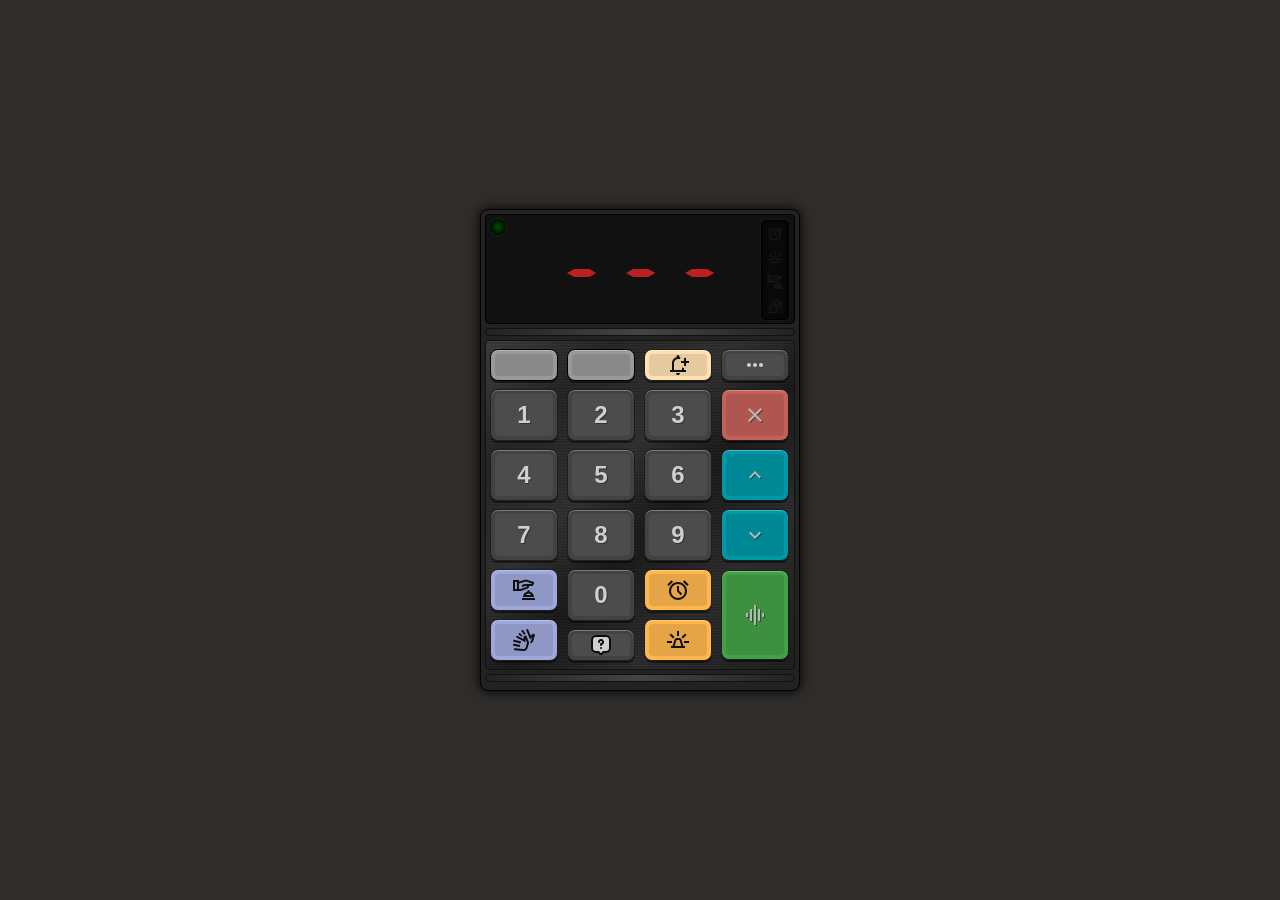
<file: index.html>
<!doctype html>
<html lang="fa" dir="rtl" app-theme="dark">
    <head>
        <meta charset="UTF-8" />
        <meta name="viewport" content="width=device-width, initial-scale=1.0" />
        <title>Golmohammadi | Fara khan</title>
        <link rel="stylesheet" href="./css/app.css" />
    </head>
    <body>
        <!-- center main -->
        <div id="Center">
            <div class="container">
                <!-- app-monitor -->
                <div class="app-monitor">
                    <input id="getnum" type="hidden" value="0" />
                    <div id="LCD" class="LCD">- - -</div>
                    <div class="led-right">
                        <span class="noticon" id="led_muzic">
                            <svg
                                xmlns="http://www.w3.org/2000/svg"
                                height="24px"
                                viewBox="0 -960 960 960"
                                width="24px"
                                fill="#e3e3e3"
                            >
                                <path
                                    d="M339.5-108.5q-65.5-28.5-114-77t-77-114Q120-365 120-440t28.5-140.5q28.5-65.5 77-114t114-77Q405-800 480-800t140.5 28.5q65.5 28.5 114 77t77 114Q840-515 840-440t-28.5 140.5q-28.5 65.5-77 114t-114 77Q555-80 480-80t-140.5-28.5ZM480-440Zm112 168 56-56-128-128v-184h-80v216l152 152ZM224-866l56 56-170 170-56-56 170-170Zm512 0 170 170-56 56-170-170 56-56ZM480-160q117 0 198.5-81.5T760-440q0-117-81.5-198.5T480-720q-117 0-198.5 81.5T200-440q0 117 81.5 198.5T480-160Z"
                                />
                            </svg>
                        </span>
                        <span class="noticon" id="led_warning">
                            <svg
                                xmlns="http://www.w3.org/2000/svg"
                                height="24px"
                                viewBox="0 -960 960 960"
                                width="24px"
                                fill="#e3e3e3"
                            >
                                <path
                                    d="M200-160v-80h64l79-263q8-26 29.5-41.5T420-560h120q26 0 47.5 15.5T617-503l79 263h64v80H200Zm148-80h264l-72-240H420l-72 240Zm92-400v-200h80v200h-80Zm238 99-57-57 142-141 56 56-141 142Zm42 181v-80h200v80H720ZM282-541 141-683l56-56 142 141-57 57ZM40-360v-80h200v80H40Zm440 120Z"
                                />
                            </svg>
                        </span>

                        <span class="noticon" id="led_ding">
                            <svg
                                xmlns="http://www.w3.org/2000/svg"
                                height="24px"
                                viewBox="0 -960 960 960"
                                width="24px"
                                fill="#e3e3e3"
                            >
                                <path
                                    d="M400-80v-80h520v80H400Zm40-120q0-81 51-141.5T620-416v-25q0-17 11.5-28.5T660-481q17 0 28.5 11.5T700-441v25q77 14 128.5 74.5T880-200H440Zm105-81h228q-19-27-48.5-43.5T660-341q-36 0-66 16.5T545-281Zm114 0ZM40-440v-440h240v58l280-78 320 100v40q0 50-35 85t-85 35h-80v24q0 25-14.5 45.5T628-541L358-440H40Zm80-80h80v-280h-80v280Zm160 0h64l232-85q11-4 17.5-13.5T600-640h-71l-117 38-24-76 125-42h247q9 0 22.5-6.5T796-742l-238-74-278 76v220Z"
                                />
                            </svg>
                        </span>
                        <span class="noticon" id="led_robot">
                            <svg
                                xmlns="http://www.w3.org/2000/svg"
                                height="24px"
                                viewBox="0 -960 960 960"
                                width="24px"
                                fill="#e3e3e3"
                            >
                                <path
                                    d="M305-203 72-248q-17-3-26-16.5T40-294q3-17 16.5-26t30.5-6l240 45-22 78Zm38-136L73-413q-16-5-24-19t-3-30q5-17 18.5-25t29.5-3l270 74-21 77ZM110-71q-17-2-28-14.5T73-115q2-17 14.5-27.5T117-151l345 31q29 3 53-13.5t32-44.5l51-185q2-6 1.5-13t-3.5-13l-55-130-5 131-346-180q-15-8-20-24t3-30q8-15 24-20t30 3l234 122 3-70q1-18 9-32t21-23q13-10 28.5-13.5T555-654l17 7 98 227q8 19 9 39t-4 40l-51 185q-16 56-63.5 89T455-40L110-71Zm174-680q13-11 29-9t27 15l80 97q-5 8-8 17t-5 18l-108-56-21-25q-11-13-9.5-29.5T284-751Zm112-125q14-10 30-7t26 17l104 151q-22-5-44 0t-42 16l-84-122q-10-14-7-30t17-25Zm200-40q16-7 31-.5t22 21.5l101 244 46-52q11-12 26-18t32-5q17 2 31 9.5t24 21.5l11 16-72 237q-6 20-18 36.5T801-378l-66 44q5-23 4-47t-9-47l26-16q6-4 9.5-9.5T771-466l41-134-88 97-149-361q-6-15 0-30.5t21-21.5ZM443-288Zm281-215Z"
                                />
                            </svg>
                        </span>
                    </div>

                    <div id="scrollBox" class="led-center hidden">
                        <div class="item active">
                            <svg
                                xmlns="http://www.w3.org/2000/svg"
                                height="24px"
                                viewBox="0 -960 960 960"
                                width="24px"
                                fill="#e3e3e3"
                            >
                                <path
                                    d="M600-520h60v-80h80q25 0 42.5-17.5T800-660v-40q0-25-17.5-42.5T740-760H600v240Zm60-140v-40h80v40h-80ZM520-400q-33 0-56.5-23.5T440-480v-320q0-33 23.5-56.5T520-880h320q33 0 56.5 23.5T920-800v320q0 33-23.5 56.5T840-400H720v280h-80v-280H520Zm0-80h320v-320H520v320Zm160-160ZM320-120q-17 0-28.5-11.5T280-160v-40H80v-80h240v-200H80v-80h208l-42-120H80v-80h180q19 0 34.5 11t21.5 29l84 240v320q0 17-11.5 28.5T360-120h-40ZM220-320q25 0 42.5-17.5T280-380q0-25-17.5-42.5T220-440q-25 0-42.5 17.5T160-380q0 25 17.5 42.5T220-320Z"
                                />
                            </svg>
                        </div>
                        <div class="item">
                            <svg
                                xmlns="http://www.w3.org/2000/svg"
                                height="24px"
                                viewBox="0 -960 960 960"
                                width="24px"
                                fill="#e3e3e3"
                            >
                                <path
                                    d="M480-520q-68-62-111-104.5T302-698q-24-31-33-54.5t-9-47.5q0-50 35-85t86-35q28 0 54 12.5t45 33.5q19-21 45-33.5t54-12.5q51 0 86 35t35 85q0 24-9 47.5T658-698q-24 31-67 73.5T480-520Zm0-108q72-66 106-107.5t34-64.5q0-17-12-28.5T579-840q-12 0-23.5 7T532-812l-51 59-51-57q-14-16-25.5-23t-23.5-7q-17 0-29 11.5T340-800q0 23 34 64.5T480-628ZM120-80v-122q-18-5-30-19t-14-34L40-640h25q23 0 40.5 16t19.5 39l24 265h171q33 0 56.5 23.5T400-240v40h-40v120h-60v-120H180v120h-60Zm320 0v-320H200q0-33 23.5-56.5T280-480h400q33 0 56.5 23.5T760-400H520v320h-80Zm160 0v-120h-40v-40q0-33 23.5-56.5T640-320h172l24-265q2-23 19-39t40-16h25l-35 385q-2 20-14.5 34T840-202v122h-60v-120H660v120h-60ZM480-628Z"
                                />
                            </svg>
                        </div>
                        <div class="item">
                            <svg
                                xmlns="http://www.w3.org/2000/svg"
                                height="24px"
                                viewBox="0 0 24 24"
                                width="24px"
                                fill="#1f1f1f"
                            >
                                <path d="M0 0h24v24H0z" fill="none" />
                                <path
                                    d="M13 3H6v18h4v-6h3c3.31 0 6-2.69 6-6s-2.69-6-6-6zm.2 8H10V7h3.2c1.1 0 2 .9 2 2s-.9 2-2 2z"
                                />
                            </svg>
                        </div>
                        <div class="item">
                            <svg
                                xmlns="http://www.w3.org/2000/svg"
                                enable-background="new 0 0 24 24"
                                height="24px"
                                viewBox="0 0 24 24"
                                width="24px"
                                fill="#1f1f1f"
                            >
                                <g>
                                    <rect fill="none" height="24" width="24" />
                                </g>
                                <g>
                                    <g>
                                        <g>
                                            <path
                                                d="M12,12.9l-2.13,2.09C9.31,15.55,9,16.28,9,17.06C9,18.68,10.35,20,12,20s3-1.32,3-2.94c0-0.78-0.31-1.52-0.87-2.07 L12,12.9z"
                                            />
                                        </g>
                                        <g>
                                            <path
                                                d="M16,6l-0.44,0.55C14.38,8.02,12,7.19,12,5.3V2c0,0-8,4-8,11c0,2.92,1.56,5.47,3.89,6.86C7.33,19.07,7,18.1,7,17.06 c0-1.32,0.52-2.56,1.47-3.5L12,10.1l3.53,3.47c0.95,0.93,1.47,2.17,1.47,3.5c0,1.02-0.31,1.96-0.85,2.75 c1.89-1.15,3.29-3.06,3.71-5.3C20.52,10.97,18.79,7.62,16,6z"
                                            />
                                        </g>
                                    </g>
                                </g>
                            </svg>
                        </div>
                    </div>
                    <div class="mainOnline">
                        <span class="online"></span>
                    </div>
                </div>
                <!-- end monitor -->

                <!-- music player -->
                <div id="mainPlayer" class="app-monitor app-monitor-player hidden">player</div>
                <!-- #End music player -->

                <!-- divider -->
                <div id="callRainbow" class="divider"></div>

                <!-- caller table -->
                <div class="mainKeys">
                    <table>
                        <tr>
                            <td>
                                <button
                                    class="button-arrow_alert btn mini w_68px h_32px b_tan"
                                    onclick="prev()"
                                    disabled
                                >
                                    <svg
                                        xmlns="http://www.w3.org/2000/svg"
                                        height="24px"
                                        viewBox="0 0 24 24"
                                        width="24px"
                                        fill="#1f1f1f"
                                    >
                                        <path d="M0 0h24v24H0V0z" fill="none" />
                                        <path d="M15.41 16.59L10.83 12l4.58-4.59L14 6l-6 6 6 6 1.41-1.41z" />
                                    </svg>
                                </button>
                            </td>
                            <td>
                                <button
                                    class="button-arrow_alert btn mini w_68px h_32px b_tan"
                                    onclick="next()"
                                    disabled
                                >
                                    <svg
                                        xmlns="http://www.w3.org/2000/svg"
                                        height="24px"
                                        viewBox="0 0 24 24"
                                        width="24px"
                                        fill="#1f1f1f"
                                    >
                                        <path d="M0 0h24v24H0V0z" fill="none" />
                                        <path d="M8.59 16.59L13.17 12 8.59 7.41 10 6l6 6-6 6-1.41-1.41z" />
                                    </svg>
                                </button>
                            </td>
                            <td>
                                <button class="btn mini w_68px h_32px b_tan" onclick="AlertBox()">
                                    <svg
                                        xmlns="http://www.w3.org/2000/svg"
                                        height="24px"
                                        viewBox="0 -960 960 960"
                                        width="24px"
                                        fill="#e3e3e3"
                                    >
                                        <path
                                            d="M480-500Zm0 420q-33 0-56.5-23.5T400-160h160q0 33-23.5 56.5T480-80Zm240-360v-120H600v-80h120v-120h80v120h120v80H800v120h-80ZM160-200v-80h80v-280q0-83 50-147.5T420-792v-28q0-25 17.5-42.5T480-880q25 0 42.5 17.5T540-820v28q14 4 27.5 8.5T593-772q-15 14-27 30.5T545-706q-15-7-31.5-10.5T480-720q-66 0-113 47t-47 113v280h320v-112q18 11 38 18t42 11v83h80v80H160Z"
                                        />
                                    </svg>
                                </button>
                            </td>
                            <td>
                                <button
                                    id="bsetting"
                                    class="btn mini w_68px h_32px b_test"
                                    onclick="OpenPanel('#mainOptions')"
                                >
                                    <svg
                                        class="bi"
                                        xmlns="http://www.w3.org/2000/svg"
                                        height="24px"
                                        viewBox="0 0 24 24"
                                        width="24px"
                                        fill="#e3e3e3"
                                    >
                                        <path d="M0 0h24v24H0z" fill="none" />
                                        <path
                                            d="M6 10c-1.1 0-2 .9-2 2s.9 2 2 2 2-.9 2-2-.9-2-2-2zm12 0c-1.1 0-2 .9-2 2s.9 2 2 2 2-.9 2-2-.9-2-2-2zm-6 0c-1.1 0-2 .9-2 2s.9 2 2 2 2-.9 2-2-.9-2-2-2z"
                                        />
                                    </svg>
                                </button>
                            </td>
                        </tr>

                        <tr>
                            <td>
                                <button class="btn buttonsNumber w_68px" value="1" onclick="SetNumber(value)">1</button>
                            </td>
                            <!-- <td><button class="btn w_68px" onclick="getNum(1)">1</button></td> -->
                            <td>
                                <button class="btn buttonsNumber w_68px" value="2" onclick="SetNumber(value)">2</button>
                            </td>
                            <td>
                                <button class="btn buttonsNumber w_68px" value="3" onclick="SetNumber(value)">3</button>
                            </td>
                            <td>
                                <!-- clean -->
                                <button class="btn w_68px b_danger" onclick="SetNumber(0, 'clean')">
                                    <svg
                                        class="shadow"
                                        xmlns="http://www.w3.org/2000/svg"
                                        height="24px"
                                        viewBox="0 0 24 24"
                                        width="24px"
                                        fill="#1f1f1f"
                                    >
                                        <path d="M0 0h24v24H0z" fill="none" />
                                        <path
                                            d="M19 6.41L17.59 5 12 10.59 6.41 5 5 6.41 10.59 12 5 17.59 6.41 19 12 13.41 17.59 19 19 17.59 13.41 12z"
                                        />
                                    </svg>
                                </button>
                            </td>
                        </tr>
                        <tr>
                            <td>
                                <button class="btn buttonsNumber w_68px" value="4" onclick="SetNumber(value)">4</button>
                            </td>
                            <td>
                                <button class="btn buttonsNumber w_68px" value="5" onclick="SetNumber(value)">5</button>
                            </td>
                            <td>
                                <button class="btn buttonsNumber w_68px" value="6" onclick="SetNumber(value)">6</button>
                            </td>
                            <td>
                                <!-- plus -->
                                <button class="btn button-arrow_number w_68px b_primary" onclick="SetNumber(0, 'plus')">
                                    <svg
                                        class="shadow"
                                        xmlns="http://www.w3.org/2000/svg"
                                        height="24px"
                                        viewBox="0 0 24 24"
                                        width="24px"
                                        fill="#ffffff"
                                    >
                                        <path d="M0 0h24v24H0z" fill="none" />
                                        <path d="M7.41 15.41 12 10.83l4.59 4.58L18 14l-6-6-6 6z" />
                                    </svg>
                                </button>
                            </td>
                        </tr>
                        <tr>
                            <td>
                                <button class="btn buttonsNumber w_68px" value="7" onclick="SetNumber(value)">7</button>
                            </td>
                            <td>
                                <button class="btn buttonsNumber w_68px" value="8" onclick="SetNumber(value)">8</button>
                            </td>
                            <td>
                                <button class="btn buttonsNumber w_68px" value="9" onclick="SetNumber(value)">9</button>
                            </td>
                            <td>
                                <!-- minor -->
                                <button
                                    class="btn button-arrow_number w_68px b_primary"
                                    onclick="SetNumber(0, 'minor')"
                                >
                                    <svg
                                        class="shadow"
                                        xmlns="http://www.w3.org/2000/svg"
                                        height="24px"
                                        viewBox="0 0 24 24"
                                        width="24px"
                                        fill="#ffffff"
                                    >
                                        <path d="M0 0h24v24H0V0z" fill="none" />
                                        <path d="M7.41 8.59 12 13.17l4.59-4.58L18 10l-6 6-6-6 1.41-1.41z" />
                                    </svg>
                                </button>
                            </td>
                        </tr>
                        <tr>
                            <table>
                                <tr>
                                    <td>
                                        <button
                                            id="bding"
                                            class="btn w_68px h_42px mb_8 b_indiago"
                                            onclick="
                                                SoundPlay('ding', 'notification');
                                                rightLedPower('led_ding');
                                            "
                                        >
                                            <svg
                                                xmlns="http://www.w3.org/2000/svg"
                                                height="24px"
                                                viewBox="0 -960 960 960"
                                                width="24px"
                                                fill="#e3e3e3"
                                            >
                                                <path
                                                    d="M400-80v-80h520v80H400Zm40-120q0-81 51-141.5T620-416v-25q0-17 11.5-28.5T660-481q17 0 28.5 11.5T700-441v25q77 14 128.5 74.5T880-200H440Zm105-81h228q-19-27-48.5-43.5T660-341q-36 0-66 16.5T545-281Zm114 0ZM40-440v-440h240v58l280-78 320 100v40q0 50-35 85t-85 35h-80v24q0 25-14.5 45.5T628-541L358-440H40Zm80-80h80v-280h-80v280Zm160 0h64l232-85q11-4 17.5-13.5T600-640h-71l-117 38-24-76 125-42h247q9 0 22.5-6.5T796-742l-238-74-278 76v220Z"
                                                />
                                            </svg>
                                        </button>
                                        <button
                                            class="btn w_68px h_42px b_indiago"
                                            onclick="
                                                SoundPlay('applause', 'notification');
                                                rightLedPower('led_robot');
                                            "
                                        >
                                            <svg
                                                xmlns="http://www.w3.org/2000/svg"
                                                height="24px"
                                                viewBox="0 -960 960 960"
                                                width="24px"
                                                fill="#e3e3e3"
                                            >
                                                <path
                                                    d="M305-203 72-248q-17-3-26-16.5T40-294q3-17 16.5-26t30.5-6l240 45-22 78Zm38-136L73-413q-16-5-24-19t-3-30q5-17 18.5-25t29.5-3l270 74-21 77ZM110-71q-17-2-28-14.5T73-115q2-17 14.5-27.5T117-151l345 31q29 3 53-13.5t32-44.5l51-185q2-6 1.5-13t-3.5-13l-55-130-5 131-346-180q-15-8-20-24t3-30q8-15 24-20t30 3l234 122 3-70q1-18 9-32t21-23q13-10 28.5-13.5T555-654l17 7 98 227q8 19 9 39t-4 40l-51 185q-16 56-63.5 89T455-40L110-71Zm174-680q13-11 29-9t27 15l80 97q-5 8-8 17t-5 18l-108-56-21-25q-11-13-9.5-29.5T284-751Zm112-125q14-10 30-7t26 17l104 151q-22-5-44 0t-42 16l-84-122q-10-14-7-30t17-25Zm200-40q16-7 31-.5t22 21.5l101 244 46-52q11-12 26-18t32-5q17 2 31 9.5t24 21.5l11 16-72 237q-6 20-18 36.5T801-378l-66 44q5-23 4-47t-9-47l26-16q6-4 9.5-9.5T771-466l41-134-88 97-149-361q-6-15 0-30.5t21-21.5ZM443-288Zm281-215Z"
                                                />
                                            </svg>
                                        </button>
                                    </td>
                                    <td>
                                        <button
                                            class="btn buttonsNumber w_68px h_52px mb_8"
                                            value="0"
                                            onclick="SetNumber(value)"
                                        >
                                            0
                                        </button>
                                        <button class="btn w_68px h_32px" onclick="openHelp()">
                                            <svg viewBox="0 0 24 24" fill="none" xmlns="http://www.w3.org/2000/svg">
                                                <path
                                                    d="M10 9C10 8.60444 10.1173 8.21776 10.3371 7.88886C10.5568 7.55996 10.8692 7.30362 11.2346 7.15224C11.6001 7.00087 12.0022 6.96126 12.3902 7.03843C12.7781 7.1156 13.1345 7.30608 13.4142 7.58579C13.6939 7.86549 13.8844 8.22186 13.9616 8.60982C14.0387 8.99778 13.9991 9.39992 13.8478 9.76537C13.6964 10.1308 13.44 10.4432 13.1111 10.6629C12.7822 10.8827 12.3956 11 12 11V12M14.25 19L12.8 20.9333C12.4 21.4667 11.6 21.4667 11.2 20.9333L9.75 19H7C4.79086 19 3 17.2091 3 15V7C3 4.79086 4.79086 3 7 3H17C19.2091 3 21 4.79086 21 7V15C21 17.2091 19.2091 19 17 19H14.25Z"
                                                    stroke="#000000"
                                                    stroke-width="2"
                                                    stroke-linecap="round"
                                                    stroke-linejoin="round"
                                                />
                                                <circle cx="12" cy="15" r="1" fill="#000000" />
                                            </svg>
                                        </button>
                                    </td>
                                    <td>
                                        <button
                                            class="btn w_68px h_42px mb_8 b_orange"
                                            onclick="
                                                SoundPlay('alarm', 'notification');
                                                rightLedPower('led_muzic');
                                            "
                                        >
                                            <svg
                                                xmlns="http://www.w3.org/2000/svg"
                                                height="24px"
                                                viewBox="0 -960 960 960"
                                                width="24px"
                                                fill="#e3e3e3"
                                            >
                                                <path
                                                    d="M339.5-108.5q-65.5-28.5-114-77t-77-114Q120-365 120-440t28.5-140.5q28.5-65.5 77-114t114-77Q405-800 480-800t140.5 28.5q65.5 28.5 114 77t77 114Q840-515 840-440t-28.5 140.5q-28.5 65.5-77 114t-114 77Q555-80 480-80t-140.5-28.5ZM480-440Zm112 168 56-56-128-128v-184h-80v216l152 152ZM224-866l56 56-170 170-56-56 170-170Zm512 0 170 170-56 56-170-170 56-56ZM480-160q117 0 198.5-81.5T760-440q0-117-81.5-198.5T480-720q-117 0-198.5 81.5T200-440q0 117 81.5 198.5T480-160Z"
                                                />
                                            </svg>
                                        </button>
                                        <button
                                            class="btn w_68px h_42px b_orange"
                                            onclick="
                                                SoundPlay('warning', 'notification');
                                                rightLedPower('led_warning');
                                            "
                                        >
                                            <svg
                                                xmlns="http://www.w3.org/2000/svg"
                                                height="24px"
                                                viewBox="0 -960 960 960"
                                                width="24px"
                                                fill="#e3e3e3"
                                            >
                                                <path
                                                    d="M200-160v-80h64l79-263q8-26 29.5-41.5T420-560h120q26 0 47.5 15.5T617-503l79 263h64v80H200Zm148-80h264l-72-240H420l-72 240Zm92-400v-200h80v200h-80Zm238 99-57-57 142-141 56 56-141 142Zm42 181v-80h200v80H720ZM282-541 141-683l56-56 142 141-57 57ZM40-360v-80h200v80H40Zm440 120Z"
                                                />
                                            </svg>
                                        </button>
                                    </td>
                                    <td>
                                        <button
                                            id="bcall"
                                            class="btn w_68px h_90px b_green"
                                            value="0"
                                            onclick="SoundPlay(value)"
                                        >
                                            <svg
                                                class="shadow"
                                                xmlns="http://www.w3.org/2000/svg"
                                                height="24px"
                                                viewBox="0 0 24 24"
                                                width="24px"
                                                fill="#ffffff"
                                            >
                                                <path d="M0 0h24v24H0z" fill="none" />
                                                <path
                                                    d="M7 18h2V6H7v12zm4 4h2V2h-2v20zm-8-8h2v-4H3v4zm12 4h2V6h-2v12zm4-8v4h2v-4h-2z"
                                                />
                                            </svg>
                                        </button>
                                        <!-- <button id="bcall" class="btn w_68px h_90px b_green" onclick="call()">
                                    <svg xmlns="http://www.w3.org/2000/svg" height="24px" viewBox="0 0 24 24" width="24px" fill="#ffffff"><path d="M0 0h24v24H0z" fill="none" /><path d="M7 18h2V6H7v12zm4 4h2V2h-2v20zm-8-8h2v-4H3v4zm12 4h2V6h-2v12zm4-8v4h2v-4h-2z" /></svg>
                                </button> -->
                                        <button
                                            id="balert"
                                            class="btn w_68px h_90px b_tan hidden"
                                            value="alert-1"
                                            onclick="SoundPlay(value, 'alert')"
                                        >
                                            <svg
                                                class="shadow"
                                                xmlns="http://www.w3.org/2000/svg"
                                                height="24px"
                                                viewBox="0 0 24 24"
                                                width="24px"
                                                fill="#ffffff"
                                            >
                                                <path d="M0 0h24v24H0z" fill="none" />
                                                <path
                                                    d="M7 18h2V6H7v12zm4 4h2V2h-2v20zm-8-8h2v-4H3v4zm12 4h2V6h-2v12zm4-8v4h2v-4h-2z"
                                                />
                                            </svg>
                                        </button>
                                    </td>
                                </tr>
                            </table>
                        </tr>
                    </table>
                </div>

                <!-- option panel -->
                <div id="mainOptions" class="hidden">
                    <table class="rtl">
                        <tr>
                            <td>تم برنامه</td>
                            <td>
                                <select id="theme_mode" onchange="theme_mode(value)">
                                    <option value="dark">تاریک</option>
                                    <option value="light">روشن</option>
                                </select>
                            </td>
                        </tr>
                    </table>

                    <div class="ltr t_center my-16 text-color-50">© Design By Mohsen Golmohammadi</div>
                </div>

                <!-- divider -->
                <div class="divider"></div>
            </div>
        </div>
        <!-- end center -->

        <!-- help modal -->
        <div id="openHelp" class="modal-overlay">
            <div class="modal-box">
                <button class="modal-close" onclick="document.getElementById('openHelp').classList.remove('active')">
                    ×
                </button>
                <div class="content">
                    Lorem ipsum dolor sit amet, consectetur adipisicing elit. Incidunt, autem excepturi! Minus dolorum
                    asperiores nihil fugit quae dicta, ipsam distinctio, cumque perspiciatis impedit ea repudiandae nam
                    quasi quam cum. Voluptatibus.
                </div>
            </div>
        </div>

        <script src="./js/app.js?v.1.1"></script>
    </body>
</html>
</file>
<file: css/app.css>
@font-face {
    font-family: "Pixel";
    font-style: normal;
    font-weight: 400;
    font-display: swap;
    src: url("../fonts/lcd.ttf") format("truetype");
}

:root,
[app-theme="dark"] {
    --body-font-family:
        system-ui, -apple-system, "Segoe UI", Roboto, "Helvetica Neue", "Noto Sans", "Liberation Sans", Arial,
        sans-serif, "Apple Color Emoji", "Segoe UI Emoji", "Segoe UI Symbol", "Noto Color Emoji";
    --body-bg: #2f2d2b;
    --body-color: #ccc;

    /* form */
    --select-bg: #444;
    --select-border-color: #111;
    --select-color: #ccc;

    /*buttons*/
    --button-height: 52px;
    --button-color: #ccc;
    --button-overly-bg: #fff;
    --button-overly-opacity: 0.05;
    --button-bg-gradient-start-color: #424242;
    --button-bg-gradient-end-color: #424242;
    --button-text-shadow-rgb: 0, 0, 0;
    --buttom-box-shadow: 0 2px 0 rgba(0, 0, 0, 0.5), inset 0 1px 0 rgba(255, 255, 255, 0.3);
    --button-border-width: 1px;
    --button-border-color: #1e1e1e;
    --button-focus-shadow: inset 0 0 4px 0px rgba(0, 0, 0, 0.36);
    --button-focus-bg: #212121;
    --button-disabled-bg: #999;
    --button-disabled-color: #444;
    --button-disabled-text-shadow-rgb: 255, 255, 255;
    --container-bg: #222;
}

[app-theme="light"] {
    --body-bg: #999;
    --container-bg: #666;

    /* form */
    --select-bg: #999;
    --select-border-color: #111;
    --select-color: #111;
}

/*reset*/
*,
::after,
::before {
    box-sizing: border-box;
}
img,
svg {
    vertical-align: middle;
}

body {
    font-family: var(--body-font-family);
    font-size: 1rem;
    background: var(--body-bg);
    color: var(--body-color);
    margin: 0;
    padding: 0;
}

h1,
h2,
h3,
h4,
h5,
h6 {
    margin: 0;
    padding: 0;
}
select {
    width: 100%;
    height: 42px;
    background: var(--select-bg);
    border: 1px solid var(--select-border-color);
    border-radius: 8px;
    padding: 0 1rem;
    color: var(--select-color);
    outline: 0;
}
input[type="text"] {
    background: var(--select-bg);
    border: 1px solid var(--select-border-color);
    color: var(--select-color);
    height: 42px;
    width: 100%;
    border-radius: 8px;
    padding: 0 1rem;
    overflow: hidden;
    outline: 0;
}

table {
    width: 100%;
    padding: 0;
    margin: 0;
    border: none;
    caption-side: bottom;
    border-collapse: collapse;
    vertical-align: middle;
    direction: ltr;
}
td {
    padding: 4px;
    text-align: center;
}

svg {
    fill: currentcolor;
}
/*
 *    App Button Style
 */
.btn {
    width: 100%;
    height: var(--button-height);
    padding: 0;
    outline: 0;
    display: flex;
    align-items: center;
    justify-content: center;
    border-radius: 8px;
    font-size: 1.5rem;
    font-weight: bold;
    border: var(--button-border-width) solid var(--button-border-color);
    background: linear-gradient(180deg, var(--button-bg-gradient-start-color), var(--button-bg-gradient-end-color));
    color: var(--button-color);
    position: relative;
    text-shadow: 1px 1px rgba(var(--button-text-shadow-rgb), 0.4);
    box-shadow: var(--buttom-box-shadow);
}

.btn::after {
    content: "";
    position: absolute;
    left: 4px;
    top: 4px;
    right: 4px;
    bottom: 4px;
    background: var(--button-overly-bg);
    border-radius: 4px;
    opacity: var(--button-overly-opacity);
    /* border: 1px solid #fff; */
}

.btn:focus {
    background: var(--button-focus-bg);
    box-shadow:
        0 2px 0 rgba(255, 255, 255, 0.3),
        inset 0 0 4px rgba(0, 0, 0, 0.56);
    border-color: rgba(0, 0, 0, 0.8);
}
.btn:disabled {
    background: var(--button-disabled-bg);
    border-color: #000;
    color: var(--button-disabled-bg);
    text-shadow: none !important;
}
.btn.mini {
    font-size: 1rem;
}
button svg {
    width: 24px;
    fill: curentcolor;
}
/* button styles*/

.b_primary {
    --button-bg-gradient-start-color: #0097a7;
    --button-bg-gradient-end-color: #0097a7;
    --button-overly-bg: #000;
    --button-overly-opacity: 0.1;
    --button-focus-bg: #00838f;
}

.b_green {
    --button-overly-bg: #000;
    --button-overly-opacity: 0.1;
    --button-bg-gradient-start-color: #43a047;
    --button-bg-gradient-end-color: #43a047;
    --button-focus-bg: #388e3c;
    --button-disabled-bg: #388e3c;
    --button-disabled-color: #1b5e20;
    --button-disabled-text-shadow-rgb: 255, 255, 255;
}

.b_orange {
    --button-overly-bg: #000;
    --button-overly-opacity: 0.1;
    --button-bg-gradient-start-color: #ffb74d;
    --button-bg-gradient-end-color: #ffb74d;
    --button-bg-gradient-end-color: #ffb74d;
    --button-color: #111;
    --button-text-shadow-rgb: 255, 255, 255;
    --button-focus-bg: #ff9800;
}

.b_sky {
    --button-height: 36px;
    --button-color: #111;
    --button-overly-bg: #000;
    --button-overly-opacity: 0.1;
    --button-bg-gradient-start-color: #99abc1;
    --button-bg-gradient-end-color: #99abc1;
    --button-text-shadow-rgb: 255, 255, 255;
    --button-focus-bg: #8da0b8;
}

.b_danger {
    --button-overly-bg: #000;
    --button-overly-opacity: 0.1;
    --button-bg-gradient-start-color: #c3605a;
    --button-bg-gradient-end-color: #c3605a;

    --button-focus-bg: #c3605a;
}

.b_tan {
    --button-color: #111;
    --button-overly-bg: #000;
    --button-overly-opacity: 0.1;
    --button-bg-gradient-start-color: #ffe0b2;
    --button-bg-gradient-end-color: #ffe0b2;
    --button-text-shadow-rgb: 255, 255, 255;
    --button-focus-bg: #ffcc80;
}

.b_indiago {
    --button-color: #111;
    --button-overly-bg: #000;
    --button-overly-opacity: 0.1;
    --button-bg-gradient-start-color: #9fa8da;
    --button-bg-gradient-end-color: #9fa8da;
    --button-text-shadow-rgb: 255, 255, 255;
    --button-focus-bg: #7986cb;
}

/*  custom class  */
.shadow_1 {
    box-shadow: 1px 1px rgba(0, 0, 0, 05);
}
svg.shadow {
    filter: drop-shadow(1px 1px 0 rgba(0, 0, 0, 0.4));
}

.hidden {
    display: none !important;
}
.show {
    display: block !important;
}

.w_64px {
    width: 64px !important;
}

.w_68px {
    width: 68px !important;
}

.h_32px {
    height: 32px !important;
}
.h_36px {
    height: 36px !important;
}
.h_42px {
    height: 42px !important;
}
.w_42px {
    width: 42px !important;
}
.h_44px {
    height: 44px !important;
}

.h_52px {
    height: 52px !important;
}

.h_64px {
    height: 64px !important;
}

.h_88px {
    height: 88px !important;
}
.h_90px {
    height: 90px !important;
}
.mb_4 {
    margin-bottom: 4px !important;
}

.mb_8 {
    margin-bottom: 8px !important;
}
.mt_2 {
    margin-top: 2px !important;
}

.my-16 {
    margin-top: 1rem;
    margin-bottom: 1rem;
}

.visiblity-hidden {
    visibility: hidden;
}

.text-color-50 {
    color: rgba(255, 255, 255, 0.5);
}
[app-theme="light"] .text-color-50 {
    color: rgba(0, 0, 0, 0.5);
}

.rtl {
    direction: rtl;
}
.ltr {
    direction: ltr;
}
.t_left {
    text-align: left;
}
.t_center {
    text-align: center;
}
.t_right {
    text-align: right;
}

#Center {
    width: 100%;
    height: calc(100vh);
    display: flex;
    align-items: Center;
    justify-content: Center;
    flex-wrap: wrap;
    overflow-y: auto;
    direction: ltr;
}

.container {
    background: var(--container-bg);
    width: 320px;
    margin: 2rem auto;
    padding: 4px;
    border: 1px solid #000;
    border-radius: 8px;
    box-shadow: 0 0 12px rgba(0, 0, 0, 1);
    direction: rtl;
}

.app-monitor {
    height: 110px;
    border: 1px solid #000;
    background: #111;
    border-radius: 4px;
    display: flex;
    align-items: center;
    justify-content: center;
    position: relative;
    overflow: hidden;
}
.LCD {
    font-family: "Pixel";
    font-size: 5rem;
    color: #bc2020;
}

/* right mini lcd */
.led-right {
    position: absolute;
    width: 28px;
    height: 100px;
    background: #090909;
    border: 1px solid #000;
    box-shadow:
        inset 0 0 4px #000,
        0 0 2px rgba(255, 255, 255, 0.1);
    border-radius: 4px;
    top: 5px;
    right: 5px;
    display: flex;
    justify-content: center;
    align-items: center;
    flex-direction: column;
    color: rgba(255, 255, 255, 0.06);
}

.led-right span {
    transition: color 500ms ease;
}

.led-right svg {
    width: 16px;
}
.led-right .active {
    color: #fbc02d;
}

/* center lcd */
.led-center {
    width: 100%;
    /* background: gray; */
    margin: 0 4px;
    display: flex;
    scroll-behavior: smooth;
    scrollbar-width: none;
    gap: 10px;
    color: rgba(255, 255, 255, 0.1);
    overflow-x: auto;
    direction: ltr;
    padding-left: calc(100% - 188px);
    padding-right: calc(100% - 188px);
}
.led-center::-webkit-scrollbar {
    display: none;
}
.led-center .item {
    display: flex;
    align-items: center;
    justify-content: center;
    flex: 0 0 64px;
    height: 64px;
    background: #090909;
    border: 1px solid #000;
    box-shadow:
        inset 0 0 4px #000,
        0 0 2px rgba(255, 255, 255, 0.1);
    border-radius: 8px;
    transition:
        color 400ms ease,
        transform 300ms ease;
    transform: scale(0.9);
    position: relative;
}
.led-center .active {
    color: #ffcc80;
    transform: scale(1);
}

/* top left online lighting */
.mainOnline {
    display: flex;
    align-items: center;
    justify-content: center;
    position: absolute;
    left: 3px;
    top: 3px;
    width: 18px;
    height: 18px;
    border-radius: 50%;
    background: #000;
    border: 1px solid rgba(255, 255, 255, 0.1);
}
.app-monitor .online {
    display: block;
    width: 10px;
    height: 10px;
    border-radius: 50%;
    background: darkgreen;
    filter: blur(3px);
    animation-name: fadeInUp;
    animation-duration: 1.5s;
    animation-fill-mode: both;
    animation-delay: 1s;
    animation-iteration-count: infinite;
}
.app-monitor .online.offline {
   
    background: brown;
    
}

@keyframes fadeInUp {
    0% {
        opacity: 0;
        transform: scale(0.8);
    }
    to {
        opacity: 1;
        transform: scale(1);
    }
}

/* musiz player */
.app-monitor-player {
    height: 80px;
    margin-top: 4px;
    transition: all 3s ease;
}
.app-monitor-player.hidden {
    height: 0;
}
.app-monitor-player button {
    width: 42px;
    height: 42px;
    margin: 0 0.5rem;
    --button-bg-gradient-start-color: #222;
    --button-bg-gradient-end-color: #333;
    --button-text-shadow-rgb: 0, 0, 0;
    --buttom-box-shadow: 0 0 0 rgba(0, 0, 0, 0.5), inset 0 1px 0 rgba(255, 255, 255, 0.2);
    border-radius: 50%;
}
.app-monitor-player button::after {
    border-radius: 50%;
}

.divider {
    height: 8px;
    border-radius: 4px;
    background: #333;
    margin: 4px 0;
    border: 1px solid #111;
    background: linear-gradient(90deg, #222, #444, #222);
    position: relative;
    overflow: hidden;
}
[app-theme="light"] .divider {
    background: linear-gradient(90deg, #999, #666, #999);
}

.divider.grad::after {
    content: "";
    width: 80px;
    height: 80px;
    border-radius: 50%;
    background: linear-gradient(90deg, transparent, orange, red, orange, transparent);
    position: absolute;
    left: calc(50% - 40px);
    top: calc(50% - 40px);
    animation-name: call_grad;
    animation-duration: 1s;
    animation-fill-mode: both;
    animation-delay: 500ms;
    animation-iteration-count: infinite;
}

@keyframes call_grad {
    0% {
        opacity: 0;
        transform: scale(1);
    }
    to {
        opacity: 1;
        transform: scale(4);
    }
}

.mainKeys {
    /* background: #999; */
   /*  background-image: url("/img/bg_2.jpeg");
    background-repeat: no-repeat;
    background-position: center center;
    background-size: cover; */
    background:
    /* خط‌های ریز افقی - حس براش فلزی */
    repeating-linear-gradient(
      180deg,
      rgba(255,255,255,0.025) 0px,
      rgba(255,255,255,0.025) 1px,
      rgba(0,0,0,0.05) 2px,
      rgba(0,0,0,0.05) 3px
    ),
    /* گرادیان نوری مورب */
    linear-gradient(
      135deg,
      #3a3a3a 0%,
      #232323 20%,
      #2e2e2e 40%,
      #181818 55%,
      #2a2a2a 75%,
      #1c1c1c 100%
    );
    border: 1px solid #111;
    margin-top: 4px;
    padding: 4px 0;
    border-radius: 4px;
}
[app-theme="light"] .mainKeys {
  background:
    /* خط‌های ریز افقی - حس براش فلزی */
    repeating-linear-gradient(
      180deg,
      rgba(255,255,255,0.35) 0px,
      rgba(255,255,255,0.35) 1px,
      rgba(0,0,0,0.04) 2px,
      rgba(0,0,0,0.04) 3px
    ),
    /* گرادیان نوری مورب */
    linear-gradient(
      135deg,
      #f2f2f2 0%,
      #d9d9d9 20%,
      #e8e8e8 40%,
      #c4c4c4 55%,
      #e0e0e0 75%,
      #cfcfcf 100%
    );
    /* background-image: url("/img/bg_1.jpeg"); */
}

.caller_button {
    background: linear-gradient(180deg, #333, #222);
    color: #ccc;
    border: 1px solid #111;
    border-radius: 8px;
    margin-top: 4px;
    padding: 4px;
}
.caller_button button {
    height: 64px;
}
.caller_button button:disabled {
    opacity: 0.5;
}

#bcall svg {
    transition: transform 0.5s ease;
}

#bcall:disabled svg {
    transform: scale(0.8) rotate(45deg);
}

#mainOptions {
    background: #222;
    box-shadow:
        inset 0 0 4px #000,
        0 0 2px rgba(255, 255, 255, 0.1);
    padding: 8px;
    border-radius: 4px;
    font-size: 14px;
    margin-top: 8px;
}
[app-theme="light"] #mainOptions {
    background: #777;
    color: #222;
}

/* openHelp */
.modal-overlay {
    position: fixed;
    inset: 0;
    background: #2f2d2b;
    display: flex;
    align-items: center;
    justify-content: center;
    flex-wrap: wrap;
    overflow-y: auto; /* اسکرول برای محتوای زیاد */
    opacity: 0;
    visibility: hidden;
    transition: opacity 0.3s ease;
    z-index: 1000;
}

.modal-overlay.active {
    opacity: 1;
    visibility: visible;
}

.modal-box {
    background: #333;
    border-radius: 12px;
    padding: 2.5rem 1rem;
    width: 320px;
    max-width: 500px;
    margin: 2rem 0;
    position: relative;

    height: 1000px;
    border: 1px solid #000;
    border-radius: 8px;
    box-shadow: 0 0 12px rgba(0, 0, 0, 1);
}

.modal-close {
    border: none;
    background: #c3605a;
    font-size: 22px;
    cursor: pointer;
}
</file>
